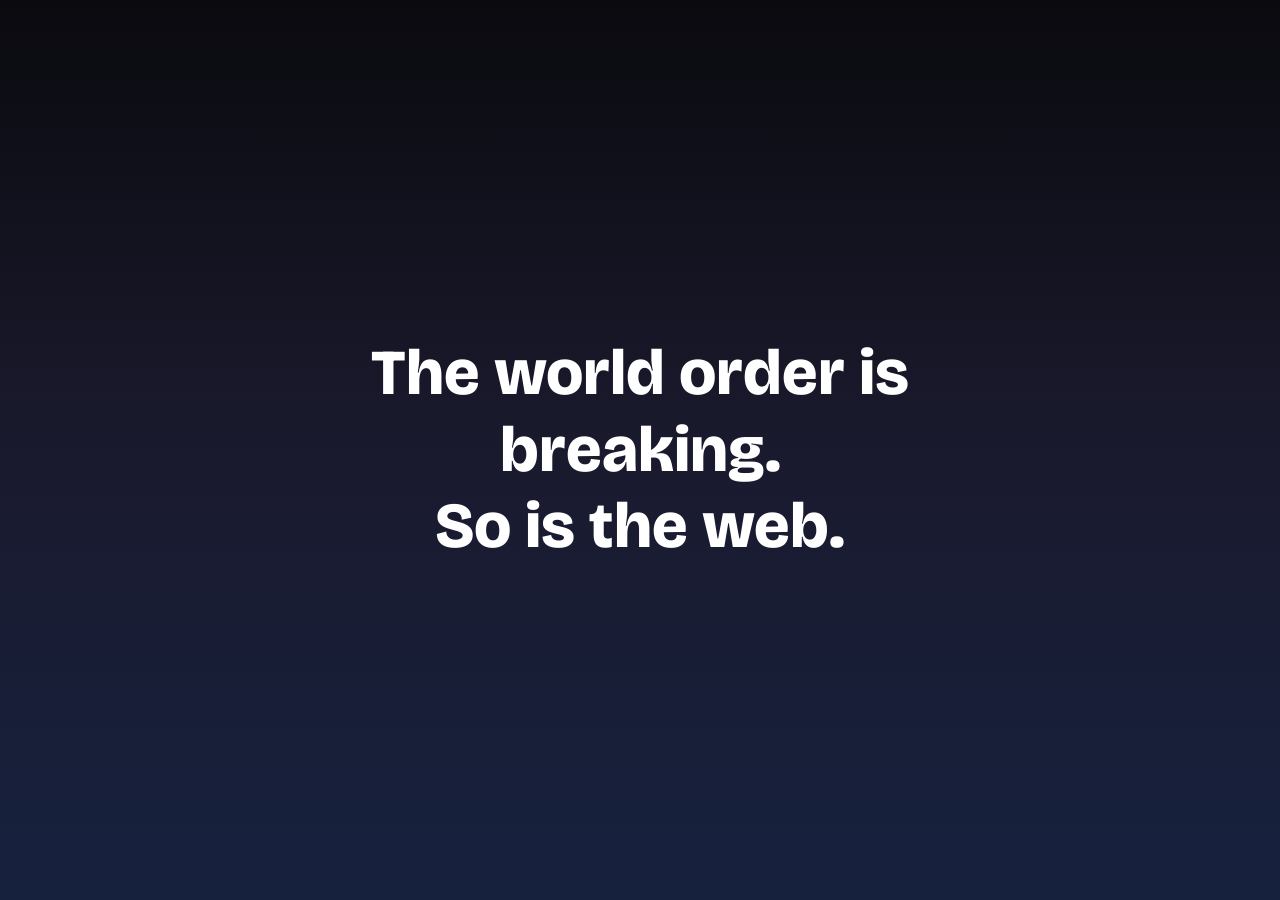
<file: newsletter-01.html>
<!DOCTYPE html>
<html lang="en">
<head>
    <meta charset="UTF-8">
    <meta name="viewport" content="width=device-width, initial-scale=1.0">
    <title>The world order is breaking. So is the web. – PollyWeb Newsletter</title>
    <link rel="icon" type="image/png" href="images/blue-flat-rounded.png">
    <link href="https://fonts.googleapis.com/css2?family=Bricolage+Grotesque:wght@400;600;800&display=swap" rel="stylesheet">
    <style>
        :root {
            --bg-dark: #0a0a0f;
            --text-primary: #ffffff;
            --gradient-hero: linear-gradient(180deg, #0a0a0f 0%, #1a1a2e 50%, #16213e 100%);
        }

        * {
            margin: 0;
            padding: 0;
            box-sizing: border-box;
        }

        body {
            font-family: 'Bricolage Grotesque', sans-serif;
            background: var(--bg-dark);
            color: var(--text-primary);
            min-height: 100vh;
            display: flex;
            align-items: center;
            justify-content: center;
            background: var(--gradient-hero);
        }

        h1 {
            font-weight: 800;
            font-size: clamp(2rem, 5vw, 4rem);
            max-width: 800px;
            text-align: center;
            padding: 2rem;
            line-height: 1.2;
        }
    </style>
</head>
<body>
    <h1>The world order is breaking. <br/>So is the web.</h1>
</body>
</html>
</file>
